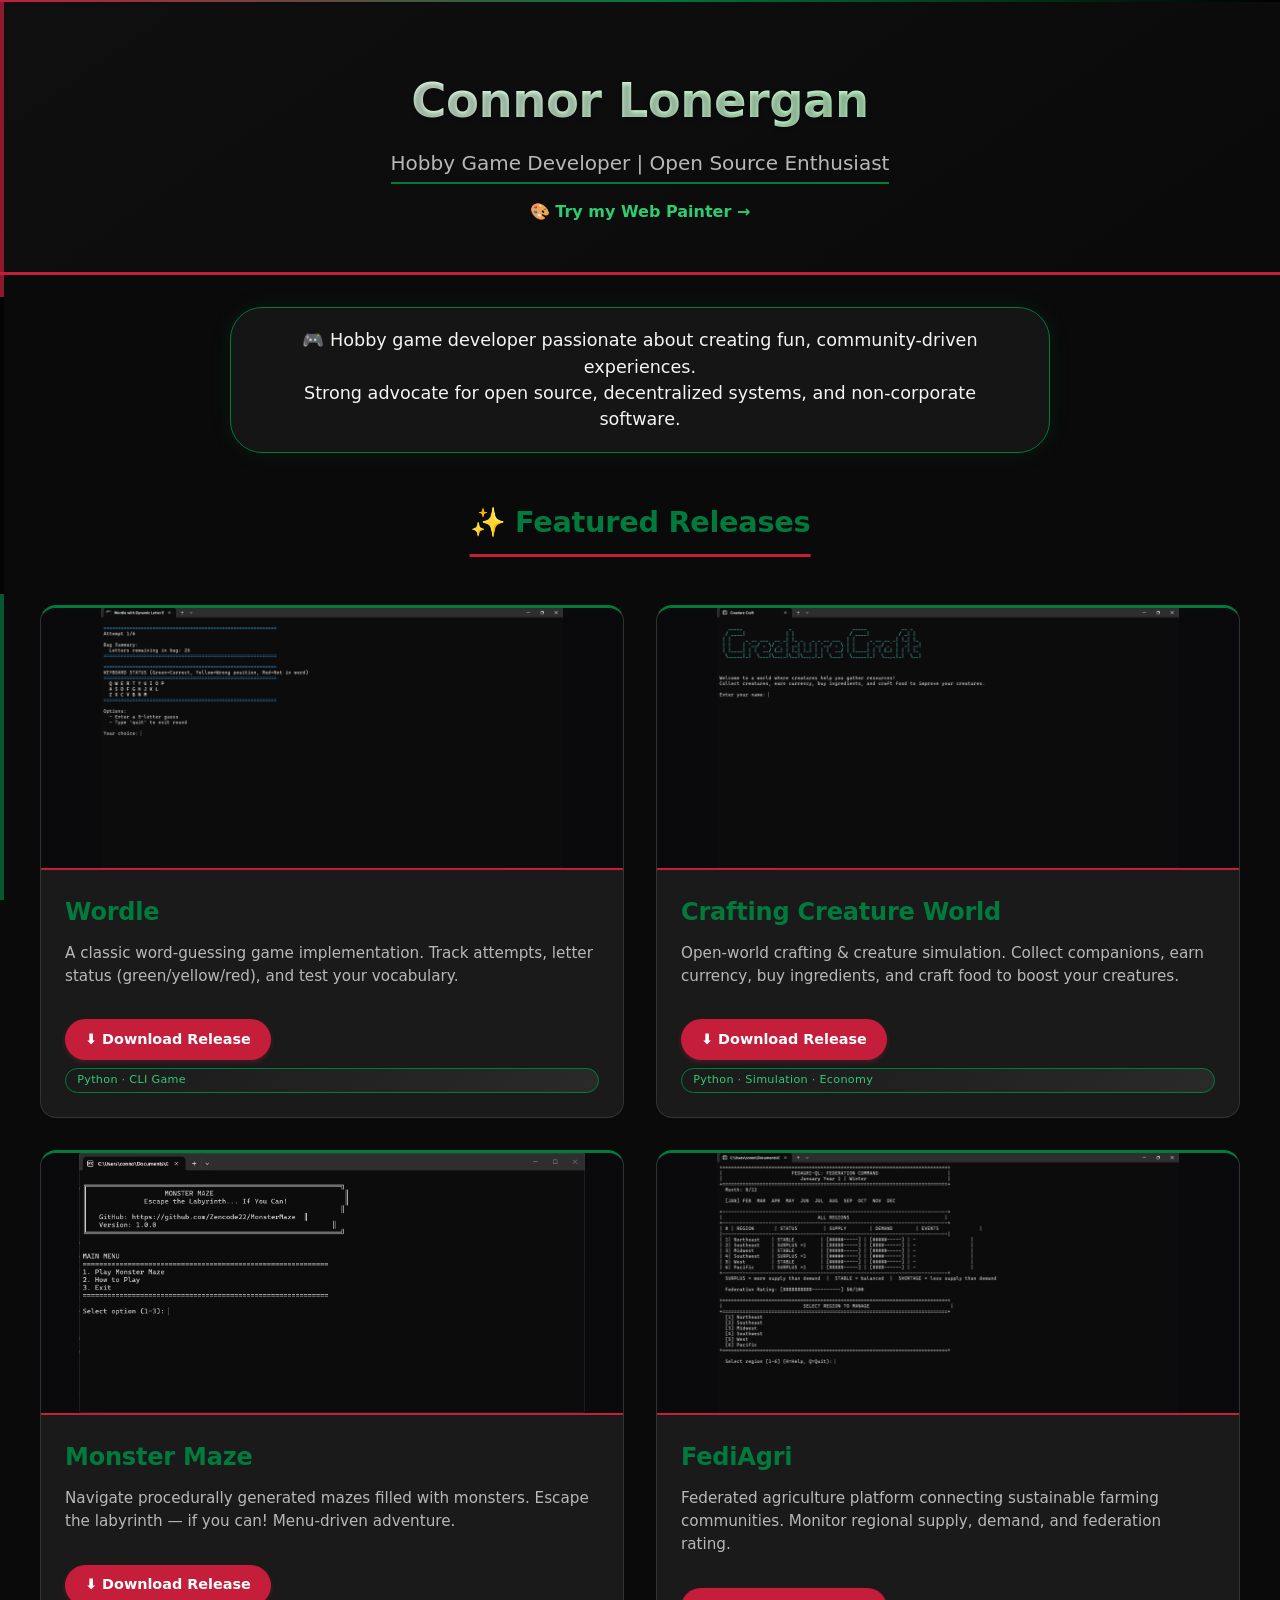
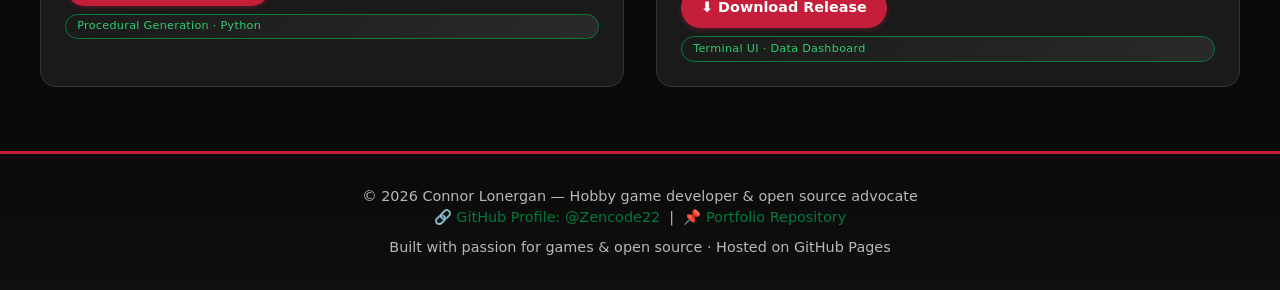
<file: index.html>
<!DOCTYPE html>
<html lang="en">
<head>
    <meta charset="UTF-8">
    <meta name="viewport" content="width=device-width, initial-scale=1.0, user-scalable=yes">
    <title>Connor Lonergan | Portfolio — Projects & Releases</title>
    <style>
        * {
            margin: 0;
            padding: 0;
            box-sizing: border-box;
        }

        :root {
            /* Palestine & Green Syndicalism Theme: Red, Green, Black */
            --bg-color: #0a0a0a;
            --card-bg: #1a1a1a;
            --text-main: #f5f5f5;
            --text-muted: #b8b8b8;
            --palestine-red: #c41e3a;
            --palestine-green: #007a3d;
            --syndicalist-green: #2ecc71;
            --accent: #007a3d;
            --accent-hover: #00964a;
            --red-accent: #c41e3a;
            --red-hover: #e0284a;
            --border-subtle: #333;
            --card-radius: 1rem;
            --transition-default: 0.2s ease;
        }

        body {
            font-family: 'Segoe UI', 'Roboto', 'Inter', system-ui, -apple-system, sans-serif;
            background-color: var(--bg-color);
            color: var(--text-main);
            margin: 0;
            padding: 0;
            line-height: 1.5;
            scroll-behavior: smooth;
        }

        /* modern glass-morphism accent header */
        header {
            text-align: center;
            padding: 4rem 1.5rem 3rem;
            border-bottom: 3px solid var(--palestine-red);
            background: linear-gradient(145deg, #0f0f0f 0%, #0a0a0a 100%);
            position: relative;
        }
        
        header::before {
            content: '';
            position: absolute;
            top: 0;
            left: 0;
            right: 0;
            height: 2px;
            background: linear-gradient(90deg, var(--palestine-red), var(--palestine-green), #000);
        }

        h1 {
            margin: 0;
            font-size: 3rem;
            letter-spacing: -0.5px;
            background: linear-gradient(135deg, #ffffff, #a8ffb8);
            background-clip: text;
            -webkit-background-clip: text;
            color: transparent;
            text-shadow: 0 2px 4px rgba(0,0,0,0.3);
        }

        .subtitle {
            color: var(--text-muted);
            font-size: 1.25rem;
            margin-top: 0.75rem;
            font-weight: 400;
            border-bottom: 2px solid var(--palestine-green);
            display: inline-block;
            padding-bottom: 0.25rem;
        }

        .container {
            max-width: 1280px;
            margin: 0 auto;
            padding: 2rem 2rem 1rem;
        }

        .intro {
            text-align: center;
            margin-bottom: 3rem;
            max-width: 820px;
            margin-left: auto;
            margin-right: auto;
            font-size: 1.1rem;
            background: rgba(26,26,26,0.7);
            padding: 1.2rem 2rem;
            border-radius: 2rem;
            backdrop-filter: blur(2px);
            border: 1px solid var(--palestine-green);
            box-shadow: 0 0 20px rgba(0, 122, 61, 0.15);
        }

        .section-title {
            border-bottom: 3px solid var(--palestine-red);
            padding-bottom: 0.6rem;
            display: inline-block;
            margin-bottom: 2rem;
            font-size: 1.8rem;
            font-weight: 600;
            letter-spacing: -0.3px;
            color: var(--palestine-green);
            position: relative;
            left: 50%;
            transform: translateX(-50%);
            text-align: center;
        }

        /* Projects grid - responsive, modern cards */
        .projects-grid {
            display: grid;
            grid-template-columns: repeat(2, 1fr);
            gap: 2rem;
            margin-top: 1rem;
            max-width: 1200px;
            margin-left: auto;
            margin-right: auto;
        }

        .project-card {
            background-color: var(--card-bg);
            border-radius: var(--card-radius);
            overflow: hidden;
            transition: transform 0.25s cubic-bezier(0.2, 0, 0, 1), box-shadow 0.3s ease, border-color 0.3s ease;
            border: 1px solid #333;
            border-top: 3px solid var(--palestine-green);
            display: flex;
            flex-direction: column;
            height: 100%;
            backdrop-filter: blur(0px);
        }

        .project-card:hover {
            transform: translateY(-6px);
            box-shadow: 0 20px 30px -12px rgba(0,122,61,0.4);
            border-color: var(--palestine-red);
        }

        /* ----- IMAGE CONTAINER: EXACT DIMENSIONS FROM PROVIDED SCREENSHOTS ----- */
        /* We preserve natural aspect ratio and show original PNG without distortion.
           Each container uses intrinsic sizing: no forced cropping, shows full image.
           The images have different native dimensions (Wordle UI, FediAgri terminal, etc.)
           We set object-fit: contain to avoid cutoffs and preserve sharpness,
           plus a dark background to frame them elegantly. */
        .image-container {
            width: 100%;
            background-color: #0a0a0c;
            display: flex;
            align-items: center;
            justify-content: center;
            border-bottom: 2px solid var(--palestine-red);
            transition: background 0.2s, border-color 0.3s;
            min-height: 180px;
        }

        .project-card:hover .image-container {
            border-bottom-color: var(--syndicalist-green);
        }

        /* each image receives full original dimensions, no forced cropping, 
           no arbitrary scaling beyond container width. Object-fit contain guarantees 
           the entire screenshot is visible, preserving UI details (text, menus, UI). */
        .image-container img {
            width: 100%;
            height: auto;
            display: block;
            object-fit: contain;
            background: #0a0a0c;
            transition: transform 0.3s ease;
            max-height: 260px;   /* ensures consistent card height for readability,
                                    but the actual image ratio will adapt without distortion.
                                    Because we respect original dimensions, the PNG is never squashed.
                                    All textual content from Wordle, FediAgri, MonsterMaze will be fully readable */
        }

        /* optional: subtle zoom on hover for playful interaction */
        .project-card:hover .image-container img {
            transform: scale(1.01);
        }

        .card-content {
            padding: 1.5rem;
            flex: 1;
            display: flex;
            flex-direction: column;
        }

        .card-content h3 {
            margin-top: 0;
            margin-bottom: 0.75rem;
            color: var(--palestine-green);
            font-size: 1.5rem;
            font-weight: 600;
            letter-spacing: -0.2px;
        }

        .project-description {
            color: var(--text-muted);
            font-size: 0.95rem;
            margin-bottom: 1.2rem;
            line-height: 1.5;
        }

        .btn {
            display: inline-flex;
            align-items: center;
            gap: 0.5rem;
            background-color: var(--palestine-red);
            color: white;
            padding: 0.6rem 1.25rem;
            text-decoration: none;
            border-radius: 40px;
            margin-top: 0.8rem;
            font-weight: 600;
            transition: all 0.2s;
            align-self: flex-start;
            border: none;
            font-size: 0.9rem;
            box-shadow: 0 2px 5px rgba(196,30,58,0.3);
        }

        .btn:hover {
            background-color: var(--red-hover);
            transform: translateY(-2px);
            box-shadow: 0 6px 12px rgba(196,30,58,0.4);
        }

        .tech-badge {
            font-size: 0.7rem;
            background: linear-gradient(135deg, #1a1a1a, #2a2a2a);
            border: 1px solid var(--palestine-green);
            display: inline-block;
            padding: 0.2rem 0.7rem;
            border-radius: 20px;
            margin-top: 0.5rem;
            color: var(--syndicalist-green);
            letter-spacing: 0.3px;
            font-weight: 500;
        }

        footer {
            text-align: center;
            padding: 2rem;
            color: var(--text-muted);
            font-size: 0.9rem;
            border-top: 3px solid var(--palestine-red);
            margin-top: 3rem;
            background: linear-gradient(180deg, #0a0a0a 0%, #0f0f0f 100%);
        }

        footer a {
            color: var(--palestine-green);
            text-decoration: none;
            font-weight: 500;
            transition: 0.2s;
        }

        footer a:hover {
            text-decoration: underline;
            color: var(--syndicalist-green);
        }

        @media (max-width: 720px) {
            .container {
                padding: 1.5rem;
            }
            h1 {
                font-size: 2.2rem;
            }
            .section-title {
                font-size: 1.6rem;
            }
            .image-container img {
                max-height: 220px;
            }
            .card-content h3 {
                font-size: 1.3rem;
            }
        }

        @media (max-width: 480px) {
            .projects-grid {
                grid-template-columns: 1fr;
            }
        }

        /* Subtle decorative elements - Palestine flag inspired */
        body::before {
            content: '';
            position: fixed;
            top: 0;
            left: 0;
            width: 4px;
            height: 100vh;
            background: linear-gradient(180deg, 
                var(--palestine-red) 0%, 
                var(--palestine-red) 33%, 
                #000 33%, 
                #000 66%, 
                var(--palestine-green) 66%, 
                var(--palestine-green) 100%);
            z-index: 9999;
            opacity: 0.7;
        }

        .image-note {
            margin-top: 2.5rem;
            text-align: center;
            font-size: 0.85rem;
            color: var(--text-muted);
            background: linear-gradient(135deg, rgba(0,122,61,0.1), rgba(196,30,58,0.05));
            padding: 0.7rem;
            border-radius: 30px;
            border: 1px solid var(--palestine-green);
        }
    </style>
</head>
<body>

    <header>
        <h1>Connor Lonergan</h1>
        <div class="subtitle">Hobby Game Developer | Open Source Enthusiast</div>
        <p style="margin-top: 1rem;"><a href="./painter.html" style="color: var(--syndicalist-green); text-decoration: none; font-weight: 600;">🎨 Try my Web Painter →</a></p>
    </header>

    <div class="container">
        <section class="intro">
            <p>
                🎮 Hobby game developer passionate about creating fun, community-driven experiences.<br>
                Strong advocate for open source, decentralized systems, and non-corporate software.
            </p>
        </section>

        <h2 class="section-title">✨ Featured Releases</h2>
        
        <div class="projects-grid">
            
            <!-- Wordle Card: Original PNG dimensions preserved -->
            <article class="project-card">
                <div class="image-container">
                    <!-- Using exact Wordle.png with original content: keyboard status, bag summary, attempt UI. 
                         object-fit: contain ensures no distortion, entire menu readable -->
                    <img src="./images/Wordle.png" alt="Wordle gameplay screenshot showing letter bag and keyboard status" loading="lazy">
                </div>
                <div class="card-content">
                    <h3>Wordle</h3>
                    <div class="project-description">
                        A classic word-guessing game implementation. Track attempts, letter status (green/yellow/red), and test your vocabulary.
                    </div>
                    <a href="https://github.com/Zencode22/Wordle/releases/tag/final" class="btn" target="_blank" rel="noopener noreferrer">
                        ⬇️ Download Release
                    </a>
                    <div class="tech-badge">Python · CLI Game</div>
                </div>
            </article>

            <!-- CreatureCraftWorld Card: exact original screenshot (creature helper + crafting) -->
            <article class="project-card">
                <div class="image-container">
                    <img src="./images/CreatureCraftWorld.png" alt="Creature Craft World gameplay: creature helper resource gathering and crafting UI" loading="lazy">
                </div>
                <div class="card-content">
                    <h3>Crafting Creature World</h3>
                    <div class="project-description">
                        Open-world crafting & creature simulation. Collect companions, earn currency, buy ingredients, and craft food to boost your creatures.
                    </div>
                    <a href="https://github.com/Zencode22/CraftingCreatureWorld/releases/tag/final" class="btn" target="_blank" rel="noopener noreferrer">
                        ⬇️ Download Release
                    </a>
                    <div class="tech-badge">Python · Simulation · Economy</div>
                </div>
            </article>

            <!-- MonsterMaze Card: original terminal maze UI, exact dimensions preserved -->
            <article class="project-card">
                <div class="image-container">
                    <img src="./images/MonsterMaze.png" alt="Monster Maze terminal screenshot: main menu with maze navigation and monster encounters" loading="lazy">
                </div>
                <div class="card-content">
                    <h3>Monster Maze</h3>
                    <div class="project-description">
                        Navigate procedurally generated mazes filled with monsters. Escape the labyrinth — if you can! Menu-driven adventure.
                    </div>
                    <a href="https://github.com/Zencode22/MonsterMaze/releases/tag/Final" class="btn" target="_blank" rel="noopener noreferrer">
                        ⬇️ Download Release
                    </a>
                    <div class="tech-badge">Procedural Generation · Python</div>
                </div>
            </article>

            <!-- FediAgri Card: Federation command screenshot exact as provided (region status, supply/demand) -->
            <article class="project-card">
                <div class="image-container">
                    <img src="./images/FediAgri.png" alt="FediAgri federation command dashboard: region status, supply/demand, federation rating" loading="lazy">
                </div>
                <div class="card-content">
                    <h3>FediAgri</h3>
                    <div class="project-description">
                        Federated agriculture platform connecting sustainable farming communities. Monitor regional supply, demand, and federation rating.
                    </div>
                    <a href="https://github.com/Zencode22/FediAgi/releases/tag/FinalBuild" class="btn" target="_blank" rel="noopener noreferrer">
                        ⬇️ Download Release
                    </a>
                    <div class="tech-badge">Terminal UI · Data Dashboard</div>
                </div>
            </article>
        </div>

    </div>

    <footer>
        <p>© 2026 Connor Lonergan — Hobby game developer & open source advocate</p>
        <p>🔗 <a href="https://github.com/Zencode22" target="_blank" rel="noopener noreferrer">GitHub Profile: @Zencode22</a> &nbsp;|&nbsp; 
        📌 <a href="https://github.com/Zencode22/zencode22.github.io" target="_blank" rel="noopener noreferrer">Portfolio Repository</a></p>
        <p style="margin-top: 0.5rem;">Built with passion for games & open source · Hosted on GitHub Pages</p>
    </footer>
</body>
</html>
</file>
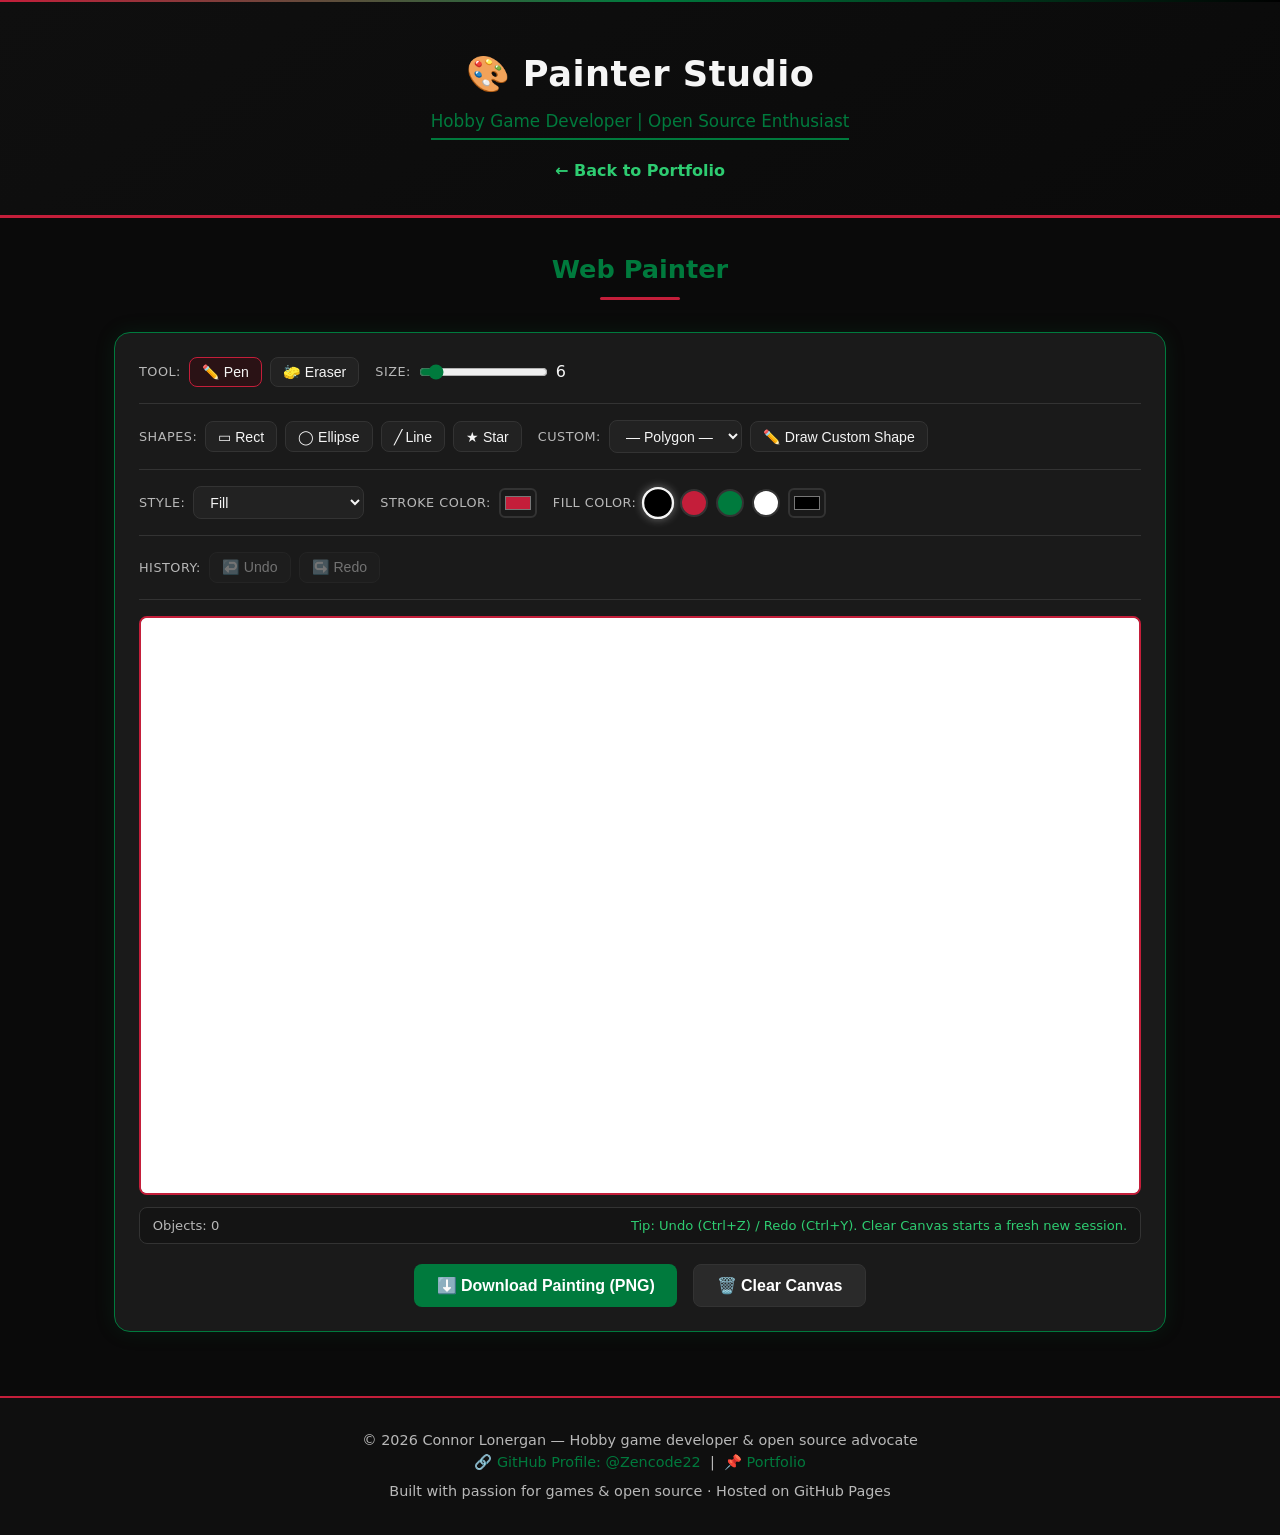
<file: painter.html>
<!DOCTYPE html>
<html lang="en">
<head>
    <meta charset="UTF-8">
    <meta name="viewport" content="width=device-width, initial-scale=1.0, user-scalable=yes">
    <title>Connor Lonergan | Painter Studio</title>
    <style>
        * {
            margin: 0;
            padding: 0;
            box-sizing: border-box;
        }

        :root {
            /* Palestine & Green Syndicalism Theme: Red, Green, Black */
            --bg-color: #0a0a0a;
            --card-bg: #1a1a1a;
            --text-main: #f5f5f5;
            --text-muted: #b8b8b8;
            --palestine-red: #c41e3a;
            --palestine-green: #007a3d;
            --syndicalist-green: #2ecc71;
            --accent: #007a3d;
            --accent-hover: #00964a;
            --red-accent: #c41e3a;
            --red-hover: #e0284a;
            --border-subtle: #333;
            --card-radius: 1rem;
            --transition-default: 0.2s ease;
        }

        body {
            font-family: 'Segoe UI', 'Roboto', 'Inter', system-ui, -apple-system, sans-serif;
            background-color: var(--bg-color);
            color: var(--text-main);
            margin: 0;
            padding: 0;
            line-height: 1.5;
            scroll-behavior: smooth;
        }

        header {
            text-align: center;
            padding: 3rem 1.5rem 2rem;
            border-bottom: 3px solid var(--palestine-red);
            background: linear-gradient(145deg, #0f0f0f 0%, #0a0a0a 100%);
            position: relative;
        }

        header::before {
            content: '';
            position: absolute;
            top: 0;
            left: 0;
            right: 0;
            height: 2px;
            background: linear-gradient(90deg, var(--palestine-red), var(--palestine-green), #000);
        }

        header h1 {
            font-size: 2.2rem;
            letter-spacing: 0.5px;
            color: var(--text-main);
        }

        header .subtitle {
            color: var(--palestine-green);
            font-size: 1.05rem;
            margin-top: 0.5rem;
            border-bottom: 2px solid var(--palestine-green);
            display: inline-block;
            padding-bottom: 0.25rem;
        }

        .nav-link {
            display: block;
            text-align: center;
            margin-top: 1.2rem;
        }

        .nav-link a {
            color: var(--syndicalist-green);
            text-decoration: none;
            font-weight: 600;
            transition: color var(--transition-default);
        }

        .nav-link a:hover {
            color: var(--red-hover);
            text-decoration: underline;
        }

        .container {
            max-width: 1100px;
            margin: 0 auto;
            padding: 2rem 1.5rem;
        }

        .section-title {
            color: var(--palestine-green);
            font-size: 1.6rem;
            margin-bottom: 1.5rem;
            text-align: center;
            position: relative;
            padding-bottom: 0.5rem;
        }

        .section-title::after {
            content: '';
            display: block;
            width: 80px;
            height: 3px;
            background: var(--palestine-red);
            margin: 0.5rem auto 0;
            border-radius: 2px;
        }

        .painter-panel {
            background: var(--card-bg);
            border: 1px solid var(--palestine-green);
            border-radius: var(--card-radius);
            padding: 1.5rem;
            box-shadow: 0 0 20px rgba(0, 122, 61, 0.15);
        }

        .toolbar {
            display: flex;
            flex-wrap: wrap;
            align-items: center;
            gap: 0.75rem 1rem;
            margin-bottom: 1rem;
            padding-bottom: 1rem;
            border-bottom: 1px solid var(--border-subtle);
        }

        .tool-group {
            display: flex;
            align-items: center;
            gap: 0.5rem;
        }

        .tool-label {
            color: var(--text-muted);
            font-size: 0.8rem;
            text-transform: uppercase;
            letter-spacing: 0.5px;
        }

        .swatch {
            width: 28px;
            height: 28px;
            border-radius: 50%;
            border: 2px solid var(--border-subtle);
            cursor: pointer;
            transition: transform var(--transition-default), border-color var(--transition-default);
            padding: 0;
        }

        .swatch:hover {
            transform: scale(1.15);
        }

        .swatch.active {
            border-color: var(--text-main);
            transform: scale(1.15);
            box-shadow: 0 0 8px rgba(245, 245, 245, 0.4);
        }

        input[type="color"] {
            width: 38px;
            height: 30px;
            border: 2px solid var(--border-subtle);
            border-radius: 6px;
            background: var(--card-bg);
            cursor: pointer;
            padding: 2px;
        }

        input[type="range"] {
            accent-color: var(--palestine-green);
            cursor: pointer;
        }

        select, button.tool-btn {
            background: #222;
            color: var(--text-main);
            border: 1px solid var(--border-subtle);
            border-radius: 8px;
            padding: 0.4rem 0.75rem;
            font-size: 0.88rem;
            cursor: pointer;
            transition: border-color var(--transition-default), background var(--transition-default);
        }

        select:hover, button.tool-btn:hover {
            border-color: var(--palestine-green);
        }

        button.tool-btn.active {
            border-color: var(--palestine-red);
            background: #2a1215;
        }

        button.tool-btn:disabled {
            opacity: 0.4;
            cursor: not-allowed;
        }

        .canvas-wrapper {
            border: 2px solid var(--palestine-red);
            border-radius: 8px;
            overflow: hidden;
            background: #ffffff;
            line-height: 0;
            position: relative;
        }

        #paintCanvas {
            display: block;
            width: 100%;
            cursor: crosshair;
            touch-action: none;
            background: #ffffff;
        }

        .status-bar {
            display: flex;
            flex-wrap: wrap;
            justify-content: space-between;
            gap: 0.5rem;
            margin-top: 0.75rem;
            font-size: 0.82rem;
            color: var(--text-muted);
            background: #141414;
            border: 1px solid var(--border-subtle);
            border-radius: 8px;
            padding: 0.45rem 0.8rem;
        }

        .status-bar .hint {
            color: var(--syndicalist-green);
        }

        .action-bar {
            display: flex;
            flex-wrap: wrap;
            justify-content: center;
            gap: 1rem;
            margin-top: 1.25rem;
        }

        .btn {
            display: inline-block;
            background: var(--palestine-red);
            color: #fff;
            border: none;
            border-radius: 8px;
            padding: 0.7rem 1.4rem;
            font-size: 1rem;
            font-weight: 600;
            cursor: pointer;
            text-decoration: none;
            transition: background var(--transition-default), box-shadow var(--transition-default);
        }

        .btn:hover {
            background: var(--red-hover);
            box-shadow: 0 0 12px rgba(196, 30, 58, 0.5);
        }

        .btn.green {
            background: var(--palestine-green);
        }

        .btn.green:hover {
            background: var(--accent-hover);
            box-shadow: 0 0 12px rgba(0, 122, 61, 0.5);
        }

        .btn.secondary {
            background: #2a2a2a;
            border: 1px solid var(--border-subtle);
        }

        .btn.secondary:hover {
            background: #333;
            border-color: var(--syndicalist-green);
            box-shadow: none;
        }

        footer {
            text-align: center;
            padding: 2rem 1.5rem;
            margin-top: 2rem;
            border-top: 2px solid var(--palestine-red);
            background: #0f0f0f;
            color: var(--text-muted);
            font-size: 0.9rem;
        }

        footer a {
            color: var(--palestine-green);
            text-decoration: none;
        }

        footer a:hover {
            color: var(--syndicalist-green);
            text-decoration: underline;
        }

        @media (max-width: 600px) {
            .toolbar {
                gap: 0.5rem;
            }
            .swatch {
                width: 24px;
                height: 24px;
            }
        }
    </style>
</head>
<body>

    <header>
        <h1>🎨 Painter Studio</h1>
        <div class="subtitle">Hobby Game Developer | Open Source Enthusiast</div>
        <div class="nav-link"><a href="./index.html">← Back to Portfolio</a></div>
    </header>

    <div class="container">
        <h2 class="section-title">Web Painter</h2>

        <div class="painter-panel">

            <!-- Row 1: Tools -->
            <div class="toolbar">
                <div class="tool-group">
                    <span class="tool-label">Tool:</span>
                    <button class="tool-btn active" data-tool="pen" title="Freehand pen">✏️ Pen</button>
                    <button class="tool-btn" data-tool="eraser" title="Eraser">🧽 Eraser</button>
                </div>
                <div class="tool-group">
                    <span class="tool-label">Size:</span>
                    <input type="range" id="brushSize" min="1" max="60" value="6">
                    <span id="brushSizeLabel" style="min-width:3ch;">6</span>
                </div>
            </div>

            <!-- Row 2: Shapes -->
            <div class="toolbar">
                <div class="tool-group">
                    <span class="tool-label">Shapes:</span>
                    <button class="tool-btn" data-tool="rect" title="Rectangle">▭ Rect</button>
                    <button class="tool-btn" data-tool="ellipse" title="Ellipse">◯ Ellipse</button>
                    <button class="tool-btn" data-tool="line" title="Line">╱ Line</button>
                    <button class="tool-btn" data-tool="star" title="Star">★ Star</button>
                </div>
                <div class="tool-group">
                    <span class="tool-label">Custom:</span>
                    <select id="polygonSelect" title="Regular polygon shapes">
                        <option value="">— Polygon —</option>
                        <option value="triangle">▲ Triangle</option>
                        <option value="pentagon">⬟ Pentagon</option>
                        <option value="hexagon">⬡ Hexagon</option>
                        <option value="heptagon">⬠ Heptagon</option>
                        <option value="octagon">🛑 Octagon</option>
                    </select>
                    <button class="tool-btn" id="freeformBtn" title="Click points to draw your own custom polygon shape. Double-click or press Enter to finish.">✏️ Draw Custom Shape</button>
                </div>
            </div>

            <!-- Row 3: Style & Colors -->
            <div class="toolbar">
                <div class="tool-group">
                    <span class="tool-label">Style:</span>
                    <select id="shapeStyle" title="How new shapes are painted">
                        <option value="fill">Fill</option>
                        <option value="stroke">Stroke</option>
                        <option value="fillstroke">Fill + Stroke</option>
                        <option value="nofill">No Fill (outline only)</option>
                    </select>
                </div>
                <div class="tool-group">
                    <span class="tool-label">Stroke Color:</span>
                    <input type="color" id="secondaryColor" value="#c41e3a" title="Stroke color picker">
                </div>
                <div class="tool-group" id="swatches">
                    <span class="tool-label">Fill Color:</span>
                    <button class="swatch active" data-color="#000000" style="background:#000000" title="Black"></button>
                    <button class="swatch" data-color="#c41e3a" style="background:#c41e3a" title="Palestine Red"></button>
                    <button class="swatch" data-color="#007a3d" style="background:#007a3d" title="Palestine Green"></button>
                    <button class="swatch" data-color="#ffffff" style="background:#ffffff" title="White"></button>
                    <input type="color" id="customColor" value="#000000" title="Custom color picker">
                </div>
            </div>

            <!-- Row 4: History & Object actions -->
            <div class="toolbar">
                <div class="tool-group">
                    <span class="tool-label">History:</span>
                    <button class="tool-btn" id="undoBtn" title="Undo (Ctrl+Z)">↩️ Undo</button>
                    <button class="tool-btn" id="redoBtn" title="Redo (Ctrl+Y)">↪️ Redo</button>
                </div>
            </div>

            <div class="canvas-wrapper">
                <canvas id="paintCanvas" width="1040" height="600"></canvas>
            </div>

            <div class="status-bar">
                <span id="statusObjects">Objects: 0</span>
                <span class="hint" id="statusHint">Tip: Undo (Ctrl+Z) / Redo (Ctrl+Y). Clear Canvas starts a fresh new session.</span>
            </div>

            <div class="action-bar">
                <button class="btn green" id="downloadBtn">⬇️ Download Painting (PNG)</button>
                <button class="btn secondary" id="clearBtn">🗑️ Clear Canvas</button>
            </div>
        </div>
    </div>

    <footer>
        <p>© 2026 Connor Lonergan — Hobby game developer & open source advocate</p>
        <p>🔗 <a href="https://github.com/Zencode22" target="_blank" rel="noopener noreferrer">GitHub Profile: @Zencode22</a> &nbsp;|&nbsp;
        📌 <a href="./index.html">Portfolio</a></p>
        <p style="margin-top: 0.5rem;">Built with passion for games & open source · Hosted on GitHub Pages</p>
    </footer>

    <script>
    (function () {
        'use strict';

        const canvas = document.getElementById('paintCanvas');
        const ctx = canvas.getContext('2d');
        const W = canvas.width, H = canvas.height;

        // ===================== STATE =====================
        // Status bar elements are declared here (before render()/setHint() can
        // touch them) so that helper functions called during init never hit a
        // "cannot access before initialization" temporal-dead-zone error.
        const statusObjects = document.getElementById('statusObjects');
        const statusHint = document.getElementById('statusHint');
        const defaultHint = statusHint.textContent;
        function setHint(t){ statusHint.textContent=t; clearTimeout(setHint._t); setHint._t=setTimeout(()=>{statusHint.textContent=defaultHint;},6000); }
        function updateStatus(){
            statusObjects.textContent='Objects: '+objects.length;
        }

        let objects = [];          // list of drawable objects
        let undoStack = [];        // snapshots (JSON strings) BEFORE each action
        let redoStack = [];        // snapshots AFTER undone actions
        let nextId = 1;

        let tool = 'pen';          // pen | eraser | rect | ellipse | line | star | polygon:<name> | freeform
        let brushColor = '#000000';       // Fill color (swatches + main picker; pen strokes use this too)
        let secondaryColor = '#c41e3a';   // Stroke color (shape outlines / stroke style)
        let brushSize = 6;
        let shapeStyle = 'fill';   // fill | stroke | fillstroke | nofill

        let drawing = false;
        let lastPoint = null;
        let shapeStart = null;
        let previewObj = null;     // object being dragged out

        // freeform custom-shape state
        let freeformPts = [];
        let lastMouse = null;
        let freeformLastClick = 0;   // timestamp of last click (double-click detection)


        // ===================== OBJECT FACTORIES =====================
        function makePathObject(type, props) {
            // types: 'path' (pen/eraser strokes), 'rect','ellipse','line','star','polygon','freeform'
            return Object.assign({
                id: nextId++,
                type: type,
                x: 0, y: 0, w: 0, h: 0,
                rotation: 0,
                color: brushColor,
                secondary: secondaryColor,
                lineWidth: brushSize,
                style: shapeStyle,
                groupId: null,
                locked: false
            }, props);
        }

        // Regular polygons: 5 custom shapes (name -> number of sides)
        const POLYGONS = {
            triangle: 3,
            pentagon: 5,
            hexagon: 6,
            heptagon: 7,
            octagon: 8
        };

        // ===================== GEOMETRY =====================
        function objPoints(o) {
            // Returns array of local-space points that define the object's bounding geometry.
            if (o.type === 'path') return o.points;
            if (o.type === 'line') return [{x:o.x, y:o.y}, {x:o.x2, y:o.y2}];
            // parametric shapes: generate outline points from bbox
            const pts = [];
            const cx = o.x + o.w/2, cy = o.y + o.h/2;
            const rx = Math.abs(o.w)/2, ry = Math.abs(o.h)/2;
            if (o.type === 'rect') {
                return [{x:o.x,y:o.y},{x:o.x+o.w,y:o.y},{x:o.x+o.w,y:o.y+o.h},{x:o.x,y:o.y+o.h}];
            }
            if (o.type === 'ellipse') {
                for (let i=0;i<48;i++){const a=i/48*2*Math.PI;pts.push({x:cx+rx*Math.cos(a),y:cy+ry*Math.sin(a)});}
                return pts;
            }
            if (o.type === 'star') {
                for (let i=0;i<10;i++){
                    const a=-Math.PI/2 + i*Math.PI/5;
                    const r=(i%2===0)?1:0.45;
                    pts.push({x:cx+rx*r*Math.cos(a), y:cy+ry*r*Math.sin(a)});
                }
                return pts;
            }
            if (o.type === 'polygon') {
                const n = (typeof o.sides === 'number') ? o.sides : (POLYGONS[o.sides] || 5);
                for (let i=0;i<n;i++){
                    const a=-Math.PI/2 + i*2*Math.PI/n;
                    pts.push({x:cx+rx*Math.cos(a), y:cy+ry*Math.sin(a)});
                }
                return pts;
            }
            if (o.type === 'freeform') return o.localPts.map(p=>({x:o.x+p.x*o.w, y:o.y+p.y*o.h}));
            return pts;
        }

        function objBBox(o) {
            if (o.type === 'path') {
                let minX=Infinity,minY=Infinity,maxX=-Infinity,maxY=-Infinity;
                for (const p of o.points){
                    minX=Math.min(minX,p.x); minY=Math.min(minY,p.y);
                    maxX=Math.max(maxX,p.x); maxY=Math.max(maxY,p.y);
                }
                const pad=(o.lineWidth||1)/2+2;
                return {x:minX-pad,y:minY-pad,w:(maxX-minX)+pad*2,h:(maxY-minY)+pad*2};
            }
            if (o.type === 'line') {
                return {x:Math.min(o.x,o.x2), y:Math.min(o.y,o.y2),
                        w:Math.abs(o.x2-o.x), h:Math.abs(o.y2-o.y)};
            }
            return {x:Math.min(o.x,o.x+o.w), y:Math.min(o.y,o.y+o.h),
                    w:Math.abs(o.w), h:Math.abs(o.h)};
        }


        // ===================== RENDERING =====================
        function applyStyle(o, buildFn) {
            buildFn();
            const style=o.style||'fill';
            ctx.lineWidth=o.lineWidth||2;
            ctx.lineCap='round';
            ctx.lineJoin='round';
            // Primary color (Fill Color picker) = fill, Secondary color (Stroke Color picker) = outline
            if(style==='fill'){ ctx.fillStyle=o.color; ctx.fill(); }
            else if(style==='stroke'||style==='nofill'){ ctx.strokeStyle=o.secondary||o.color; ctx.stroke(); }
            else if(style==='fillstroke'){
                ctx.fillStyle=o.color; ctx.fill();
                ctx.strokeStyle=o.secondary||'#000'; ctx.stroke();
            }
        }

        function tracePath(o){
            ctx.beginPath();
            if(o.type==='path'){
                const p=o.points;
                ctx.moveTo(p[0].x,p[0].y);
                for(let i=1;i<p.length;i++) ctx.lineTo(p[i].x,p[i].y);
            } else if(o.type==='line'){
                ctx.moveTo(o.x,o.y); ctx.lineTo(o.x2,o.y2);
            } else {
                const pts=objPoints(o);
                ctx.moveTo(pts[0].x,pts[0].y);
                for(let i=1;i<pts.length;i++) ctx.lineTo(pts[i].x,pts[i].y);
                ctx.closePath();
            }
        }

        function drawObject(o){
            if(o.type==='path'){
                ctx.beginPath();
                const p=o.points;
                ctx.moveTo(p[0].x,p[0].y);
                for(let i=1;i<p.length;i++) ctx.lineTo(p[i].x,p[i].y);
                ctx.strokeStyle=o.erase?'#ffffff':o.color;
                ctx.lineWidth=o.lineWidth||4;
                ctx.lineCap='round'; ctx.lineJoin='round';
                ctx.stroke();
                return;
            }
            if(o.type==='line'){
                ctx.beginPath(); ctx.moveTo(o.x,o.y); ctx.lineTo(o.x2,o.y2);
                ctx.strokeStyle=o.color; ctx.lineWidth=o.lineWidth||2; ctx.lineCap='round';
                ctx.stroke();
                return;
            }
            applyStyle(o, ()=>tracePath(o));
        }

        function render(){
            ctx.fillStyle='#ffffff';
            ctx.fillRect(0,0,W,H);
            for(const o of objects) drawObject(o);
            if(previewObj) drawObject(previewObj);

            // freeform in-progress
            if(tool==='freeform' && freeformPts.length){
                ctx.save();
                // rubber band to current mouse
                if(lastMouse){
                    ctx.beginPath();
                    ctx.moveTo(freeformPts[freeformPts.length-1].x,freeformPts[freeformPts.length-1].y);
                    ctx.lineTo(lastMouse.x,lastMouse.y);
                    ctx.strokeStyle='rgba(0,0,0,0.3)'; ctx.lineWidth=1.5; ctx.setLineDash([4,4]);
                    ctx.stroke();
                }
                // placed outline
                ctx.beginPath();
                ctx.moveTo(freeformPts[0].x,freeformPts[0].y);
                for(let i=1;i<freeformPts.length;i++) ctx.lineTo(freeformPts[i].x,freeformPts[i].y);
                if(freeformPts.length>2) ctx.closePath();
                ctx.strokeStyle=brushColor; ctx.lineWidth=2; ctx.setLineDash([6,4]);
                ctx.stroke(); ctx.setLineDash([]);
                ctx.restore();
                for(const p of freeformPts){
                    ctx.beginPath(); ctx.arc(p.x,p.y,4,0,7);
                    ctx.fillStyle=brushColor; ctx.fill();
                }
            }

            updateStatus();
        }


        // ===================== HISTORY (UNDO/REDO) =====================
        function snapshot(){ return JSON.stringify(objects); }

        function pushHistory(beforeSnap){
            undoStack.push(beforeSnap);
            if(undoStack.length>60) undoStack.shift();
            redoStack.length=0;
            updateHistoryButtons();
        }

        function commitAction(fn){
            const before=snapshot();
            fn();
            if(snapshot()!==before){ pushHistory(before); }
            render();
        }

        function undo(){
            if(!undoStack.length) return;
            redoStack.push(snapshot());
            objects=JSON.parse(undoStack.pop());
            updateHistoryButtons();
            render();
        }

        function redo(){
            if(!redoStack.length) return;
            undoStack.push(snapshot());
            objects=JSON.parse(redoStack.pop());
            updateHistoryButtons();
            render();
        }

        const undoBtn=document.getElementById('undoBtn');
        const redoBtn=document.getElementById('redoBtn');
        function updateHistoryButtons(){
            undoBtn.disabled=!undoStack.length;
            redoBtn.disabled=!redoStack.length;
        }
        undoBtn.addEventListener('click',undo);
        redoBtn.addEventListener('click',redo);

        // ===================== TOOLS UI =====================
        const toolBtns=document.querySelectorAll('.tool-btn[data-tool]');
        const freeformBtn=document.getElementById('freeformBtn');
        const polygonSelect=document.getElementById('polygonSelect');

        function setTool(t){
            if(tool==='freeform' && t!=='freeform'){ freeformPts=[]; lastMouse=null; }
            tool=t;
            // 'active' highlight only for the dedicated tool buttons (pen/eraser/shapes);
            // the shared .tool-btn class is also used by undo/redo, which must not be highlighted.
            toolBtns.forEach(b=>b.classList.toggle('active', b.dataset.tool===t));
            freeformBtn.classList.toggle('active', t==='freeform');
            if(t.startsWith('polygon:')) polygonSelect.value=t.slice(8);
            else if(t!=='freeform') polygonSelect.value='';
            canvas.style.cursor='crosshair';
            render();
        }

        toolBtns.forEach(b=>b.addEventListener('click',()=>setTool(b.dataset.tool)));

        polygonSelect.addEventListener('change',()=>{
            const v=polygonSelect.value;
            if(v && POLYGONS[v]) setTool('polygon:'+v);
        });

        freeformBtn.addEventListener('click',()=>{
            setTool(tool==='freeform'?'pen':'freeform');
            if(tool==='freeform') setHint('Custom shape: click to place points, double-click or press Enter to finish, Escape to cancel.');
        });

        // colors
        const swatches=document.querySelectorAll('.swatch');
        const customColor=document.getElementById('customColor');
        const secondaryInput=document.getElementById('secondaryColor');

        function setActiveSwatch(el){
            swatches.forEach(s=>s.classList.remove('active'));
            if(el) el.classList.add('active');
        }
        swatches.forEach(s=>s.addEventListener('click',()=>{
            brushColor=s.dataset.color;
            setActiveSwatch(s);
        }));
        customColor.addEventListener('input',()=>{
            brushColor=customColor.value;
            setActiveSwatch(null);
        });
        secondaryInput.addEventListener('input',()=>{
            secondaryColor=secondaryInput.value;
        });

        const brushSlider=document.getElementById('brushSize');
        const brushSizeLabel=document.getElementById('brushSizeLabel');
        brushSlider.addEventListener('input',()=>{
            brushSize=parseInt(brushSlider.value,10);
            brushSizeLabel.textContent=brushSize;
        });

        const styleSelect=document.getElementById('shapeStyle');
        styleSelect.addEventListener('change',()=>{
            shapeStyle=styleSelect.value;
        });


        // ===================== POINTER EVENTS =====================
        function getCanvasPoint(e){
            const rect=canvas.getBoundingClientRect();
            const scaleX=W/rect.width, scaleY=H/rect.height;
            let clientX, clientY;
            if (typeof e.clientX==='number') { clientX=e.clientX; clientY=e.clientY; }
            else if (e.touches && e.touches.length) { clientX=e.touches[0].clientX; clientY=e.touches[0].clientY; }
            else if (e.changedTouches && e.changedTouches.length) { clientX=e.changedTouches[0].clientX; clientY=e.changedTouches[0].clientY; }
            else { return null; }
            return {x:(clientX-rect.left)*scaleX, y:(clientY-rect.top)*scaleY};
        }

        function isShapeTool(){
            return ['rect','ellipse','line','star'].includes(tool) || tool.startsWith('polygon:');
        }

        function onDown(e){
            e.preventDefault();
            const pt=getCanvasPoint(e);
            if(!pt) return;

            // ---- Freeform custom shape ----
            if(tool==='freeform'){
                const now=Date.now();
                // Double-click finishes the shape, but only when at least one
                // point was already placed — otherwise the very first click of a
                // double-click would consume the (empty) session and the second
                // click would silently start a brand-new shape.
                const dbl=(e.detail===2 || (freeformLastClick && now-freeformLastClick<350));
                if(dbl && freeformPts.length){
                    finishFreeform();
                    return;
                }
                // A fresh starting click (after finishing/cancelling) must not be
                // treated as part of a previous double-click gesture.
                if(!freeformPts.length) freeformLastClick=0;
                freeformLastClick=now;
                freeformPts.push(pt);
                render();
                return;
            }


            // ---- Pen / Eraser ----
            if(tool==='pen'||tool==='eraser'){
                drawing=true;
                const erase=(tool==='eraser');
                const obj=makePathObject('path',{
                    points:[pt],
                    color:erase?'#ffffff':brushColor,
                    erase:erase,
                    lineWidth:erase?brushSize*2:brushSize,
                    style:'stroke'
                });
                previewObj=obj;
                lastPoint=pt;
                render();
                return;
            }

            // ---- Shapes ----
            if(isShapeTool()){
                drawing=true;
                shapeStart=pt;
                const type=tool.startsWith('polygon:')?'polygon':tool;
                // store the numeric side count so rendering never depends on name lookups
                const sides=type==='polygon'?(POLYGONS[tool.slice(8)]||5):undefined;
                previewObj=makePathObject(type,{
                    x:pt.x,y:pt.y,w:0,h:0,sides:sides,
                    x2:pt.x,y2:pt.y,
                    color:brushColor,
                    secondary:secondaryColor,
                    style:shapeStyle,
                    lineWidth:brushSize
                });
                render();
            }
        }

        function onMove(e){
            const pt=getCanvasPoint(e);
            if(!pt) return;

            if(tool==='freeform' && freeformPts.length){
                lastMouse = pt;
                render();
                if(e.cancelable) e.preventDefault();
                return;
            }


            if(e.cancelable) e.preventDefault();

            if(previewObj && previewObj.type==='path'){
                previewObj.points.push(pt);
                render();
                return;
            }
            if(previewObj){
                if(previewObj.type==='line'){
                    previewObj.x2=pt.x; previewObj.y2=pt.y;
                } else {
                    previewObj.w=pt.x-shapeStart.x;
                    previewObj.h=pt.y-shapeStart.y;
                    if(e.shiftKey){ // constrain square/circle
                        const m=Math.max(Math.abs(previewObj.w),Math.abs(previewObj.h));
                        previewObj.w=Math.sign(previewObj.w||1)*m;
                        previewObj.h=Math.sign(previewObj.h||1)*m;
                    }
                }
                render();
            }
        }

        function onUp(e){
            if(!drawing) return;
            drawing=false;

            if(previewObj){
                if(previewObj.type==='path'){
                    if(previewObj.points.length>1) commitAction(()=>objects.push(previewObj));
                } else if(previewObj.type==='line'){
                    if(Math.hypot(previewObj.x2-previewObj.x,previewObj.y2-previewObj.y)>2)
                        commitAction(()=>objects.push(previewObj));
                } else {
                    if(Math.abs(previewObj.w)>2 && Math.abs(previewObj.h)>2){
                        // normalize negative w/h
                        if(previewObj.w<0){previewObj.x+=previewObj.w;previewObj.w=-previewObj.w;}
                        if(previewObj.h<0){previewObj.y+=previewObj.h;previewObj.h=-previewObj.h;}
                        commitAction(()=>objects.push(previewObj));
                    }
                }
            }
            previewObj=null;
            render();
        }

        // ---- Unified pointer handling (mouse + touch + pen) ----
        // Pointer Events with setPointerCapture keep drawing strokes reliable even
        // when the cursor briefly leaves the canvas mid-stroke.
        function handleDown(e){
            if (e.pointerType==='mouse' && e.button!==0) return;   // left button only
            e.preventDefault();
            try{ canvas.setPointerCapture(e.pointerId); }catch(_){}
            onDown(e);
        }
        function handleMove(e){
            // ignore idle hover moves for speed; freeform needs them for rubber-banding
            if (!drawing && !(tool==='freeform' && freeformPts.length)) return;
            if (e.cancelable) e.preventDefault();
            onMove(e);
        }
        function handleUp(e){
            try{ canvas.releasePointerCapture(e.pointerId); }catch(_){}
            onUp(e);
        }
        function handleCancel(e){
            drawing=false; previewObj=null;
            render();
        }

        if ('onpointerdown' in window) {
            canvas.addEventListener('pointerdown', handleDown);
            canvas.addEventListener('pointermove', handleMove);
            canvas.addEventListener('pointerup', handleUp);
            canvas.addEventListener('pointercancel', handleCancel);
            // prevent double-tap zoom / scroll interference on touch devices
            canvas.style.touchAction='none';
        } else {
            // legacy fallback
            canvas.addEventListener('mousedown',handleDown);
            window.addEventListener('mousemove',onMove);
            window.addEventListener('mouseup',handleUp);
            canvas.addEventListener('touchstart',handleDown,{passive:false});
            canvas.addEventListener('touchmove',handleMove,{passive:false});
            canvas.addEventListener('touchend',handleUp);
        }

        // ===================== FREEFORM FINISH =====================
        function finishFreeform(){
            if(freeformPts.length>=3){
                const xs=freeformPts.map(p=>p.x), ys=freeformPts.map(p=>p.y);
                const minX=Math.min(...xs), minY=Math.min(...ys);
                const w=Math.max(...xs)-minX, h=Math.max(...ys)-minY;
                if(w>2&&h>2){
                    const localPts=freeformPts.map(p=>({x:(p.x-minX)/w, y:(p.y-minY)/h}));
                    commitAction(()=>objects.push(makePathObject('freeform',{
                        x:minX,y:minY,w:w,h:h,localPts:localPts,
                        color:brushColor,
                        secondary:secondaryColor,
                        style:shapeStyle,lineWidth:brushSize
                    })));
                    setHint('Custom shape added! Keep clicking to draw another, or switch tools.');
                }
            }
            freeformPts=[];
            lastMouse=null;
            render();
        }

        // ===================== KEYBOARD SHORTCUTS =====================
        window.addEventListener('keydown',(e)=>{
            const k=e.key.toLowerCase();
            if((e.ctrlKey||e.metaKey)&&k==='z'&&!e.shiftKey){ e.preventDefault(); undo(); return; }
            if((e.ctrlKey||e.metaKey)&&(k==='y'||(k==='z'&&e.shiftKey))){ e.preventDefault(); redo(); return; }
            if(k==='escape'){
                if(tool==='freeform'){ freeformPts=[]; lastMouse=null; setTool('pen'); }
                return;
            }
            if(k==='enter' && tool==='freeform'){ finishFreeform(); return; }
        });

        // ===================== CLEAR / DOWNLOAD =====================
        // Clear Canvas starts a brand-new session: wipes the board AND resets
        // undo/redo history so there is nothing to recover from the previous work.
        function startNewSession(){
            objects = [];
            undoStack = [];
            redoStack = [];
            nextId = 1;
            freeformPts = [];
            lastMouse = null;
            drawing = false;
            previewObj = null;
            ctx.fillStyle = '#ffffff';
            ctx.fillRect(0,0,W,H);
            updateHistoryButtons();
            render();
            setHint('New session started — canvas is clean and history has been reset.');
        }

        document.getElementById('clearBtn').addEventListener('click',()=>{
            if(confirm('Start a new session? The canvas will be wiped clean and ALL undo history will be lost.')){
                startNewSession();
            }
        });

        document.getElementById('downloadBtn').addEventListener('click',()=>{
            // render clean frame (no in-progress previews) before exporting
            const tmpFF=freeformPts.slice(); freeformPts=[];
            const tmpPreview=previewObj; previewObj=null;
            render();
            const link=document.createElement('a');
            link.download='my-painting.png';
            link.href=canvas.toDataURL('image/png');
            document.body.appendChild(link);
            link.click();
            document.body.removeChild(link);
            freeformPts=tmpFF; previewObj=tmpPreview;
            render();
        });

        // ===================== INIT =====================
        ctx.fillStyle='#ffffff';
        ctx.fillRect(0,0,W,H);
        updateHistoryButtons();
        render();
    })();
    </script>
</body>
</html>
</file>
